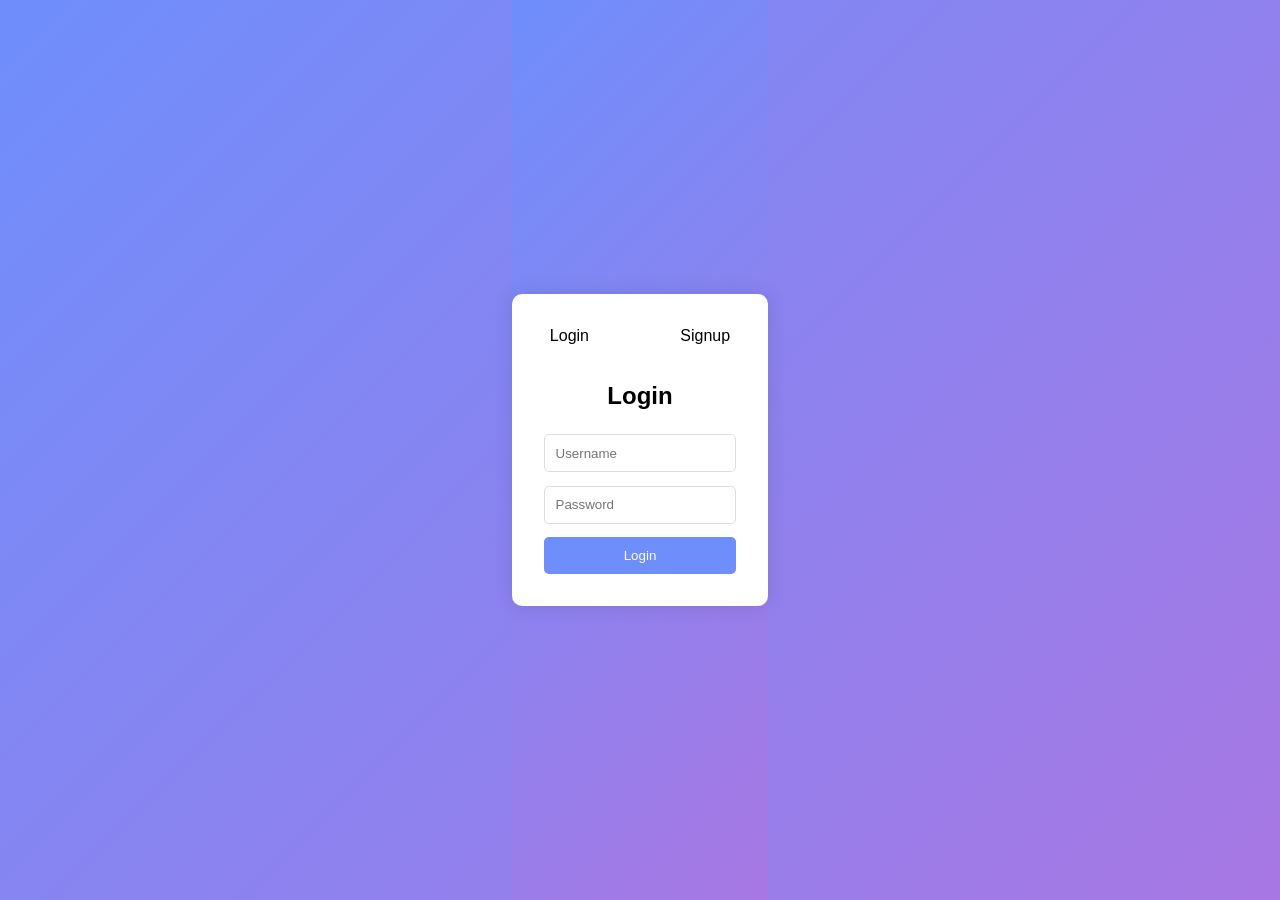
<file: project 1/index.html>
<!-- /mnt/data/index.html -->
<!DOCTYPE html>
<html lang="en">
<head>
    <meta charset="UTF-8">
    <meta name="viewport" content="width=device-width, initial-scale=1.0">
    <title>Login and Signup</title>
    <link rel="stylesheet" href="styles.css">
</head>
<body>
    <div class="container">
        <div class="form-container">
            <div class="form-toggle">
                <button id="login-toggle">Login</button>
                <button id="signup-toggle">Signup</button>
            </div>
            <form id="login-form" class="form">
                <h2>Login</h2>
                <input type="text" id="login-username" placeholder="Username" required>
                <input type="password" id="login-password" placeholder="Password" required>
                <button type="submit">Login</button>
            </form>
            <form id="signup-form" class="form" style="display:none;">
                <h2>Signup</h2>
                <input type="text" id="signup-fullname" placeholder="Full Name" required>
                <input type="text" id="signup-username" placeholder="Username" required>
                <input type="email" id="signup-email" placeholder="Email" required>
                <input type="tel" id="signup-phone" placeholder="Phone Number" required>
                <input type="password" id="signup-password" placeholder="Password" required>
                <input type="password" id="signup-confirm-password" placeholder="Confirm Password" required>
                <div id="password-strength" class="password-strength"></div>
                <button type="submit">Signup</button>
                <p id="error-message" class="error-message"></p>
            </form>
        </div>
    </div>
    <script src="scripts.js"></script>
</body>
</html>
</file>
<file: project 1/styles.css>
/* /mnt/data/styles.css */
body, html {
    margin: 0;
    padding: 0;
    font-family: Arial, sans-serif;
    display: flex;
    justify-content: center;
    align-items: center;
    height: 100vh;
    background: linear-gradient(135deg, #6e8efb, #a777e3);
}

.container {
    width: 90%;
    max-width: 500px;
    margin: auto;
    background: white;
    padding: 2em;
    border-radius: 10px;
    box-shadow: 0 0 20px rgba(0, 0, 0, 0.1);
}

.form-container {
    width: 100%;
}

.form-toggle {
    display: flex;
    justify-content: space-between;
    margin-bottom: 1em;
}

.form-toggle button {
    background: none;
    border: none;
    font-size: 1em;
    cursor: pointer;
}

.form-toggle button:focus {
    outline: none;
}

.form {
    display: flex;
    flex-direction: column;
}

.form h2 {
    margin-bottom: 1em;
    text-align: center;
}

.form input {
    margin-bottom: 1em;
    padding: 0.8em;
    border: 1px solid #ddd;
    border-radius: 5px;
}

.form button {
    padding: 0.8em;
    border: none;
    border-radius: 5px;
    background: #6e8efb;
    color: white;
    cursor: pointer;
}

.form button:hover {
    background: #a777e3;
}

.error-message {
    color: red;
    text-align: center;
}

.password-strength {
    margin-bottom: 1em;
    height: 10px;
    border-radius: 5px;
}

.weak {
    background-color: red;
    width: 25%;
}

.medium {
    background-color: orange;
    width: 50%;
}

.strong {
    background-color: green;
    width: 100%;
}

@media (max-width: 600px) {
    .container {
        padding: 1em;
    }
}
</file>
